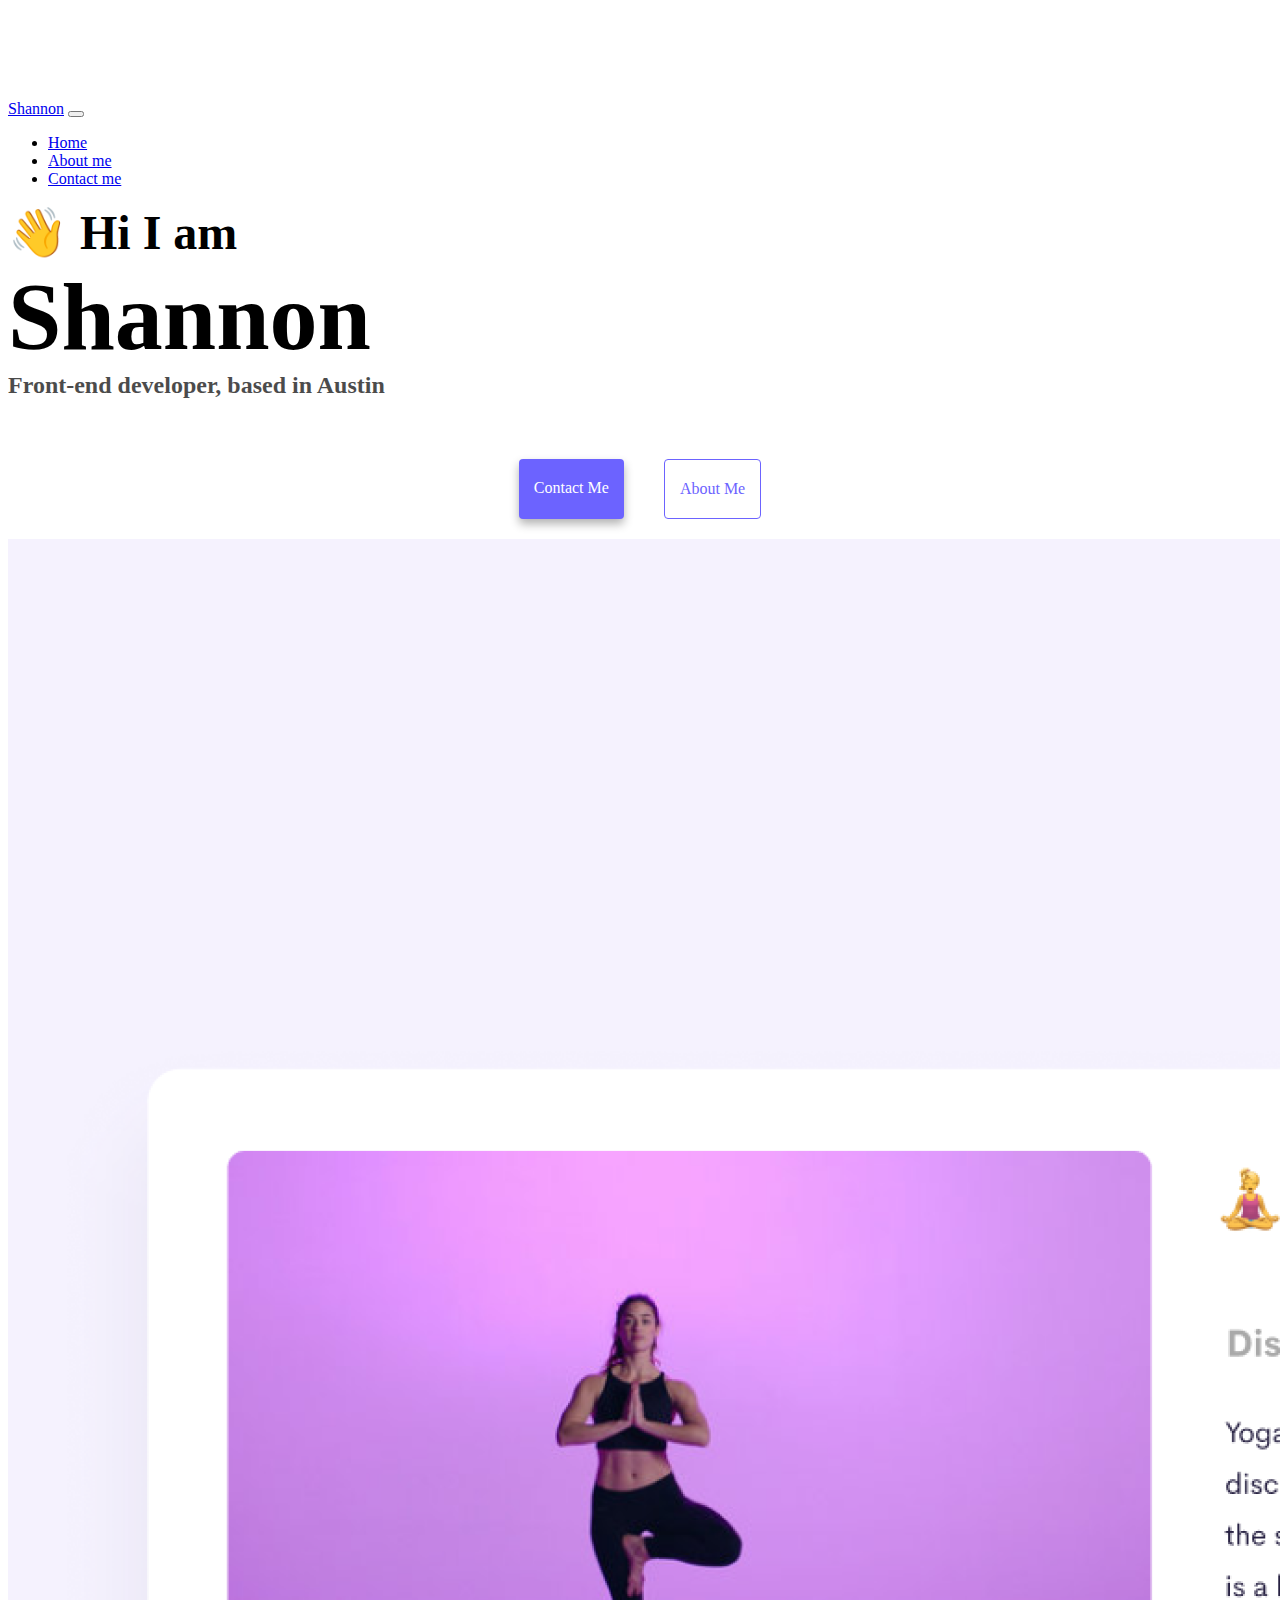
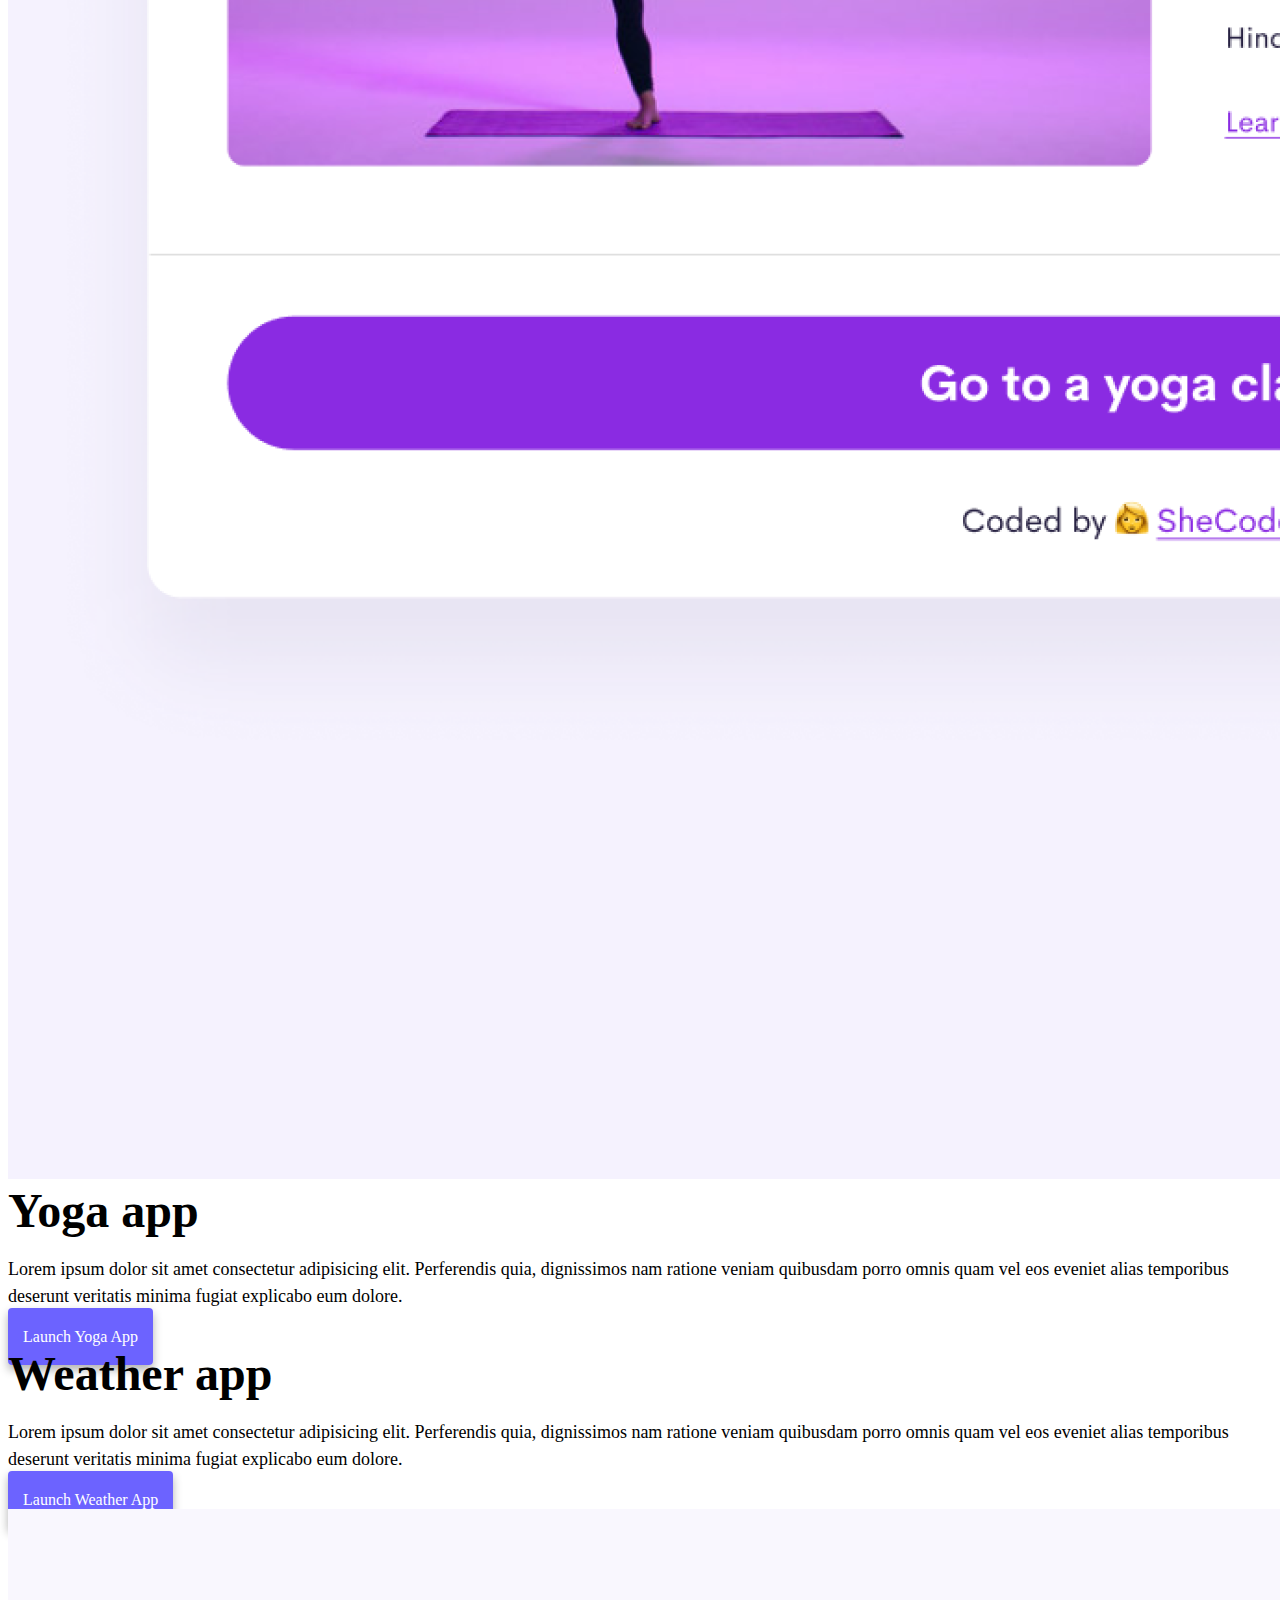
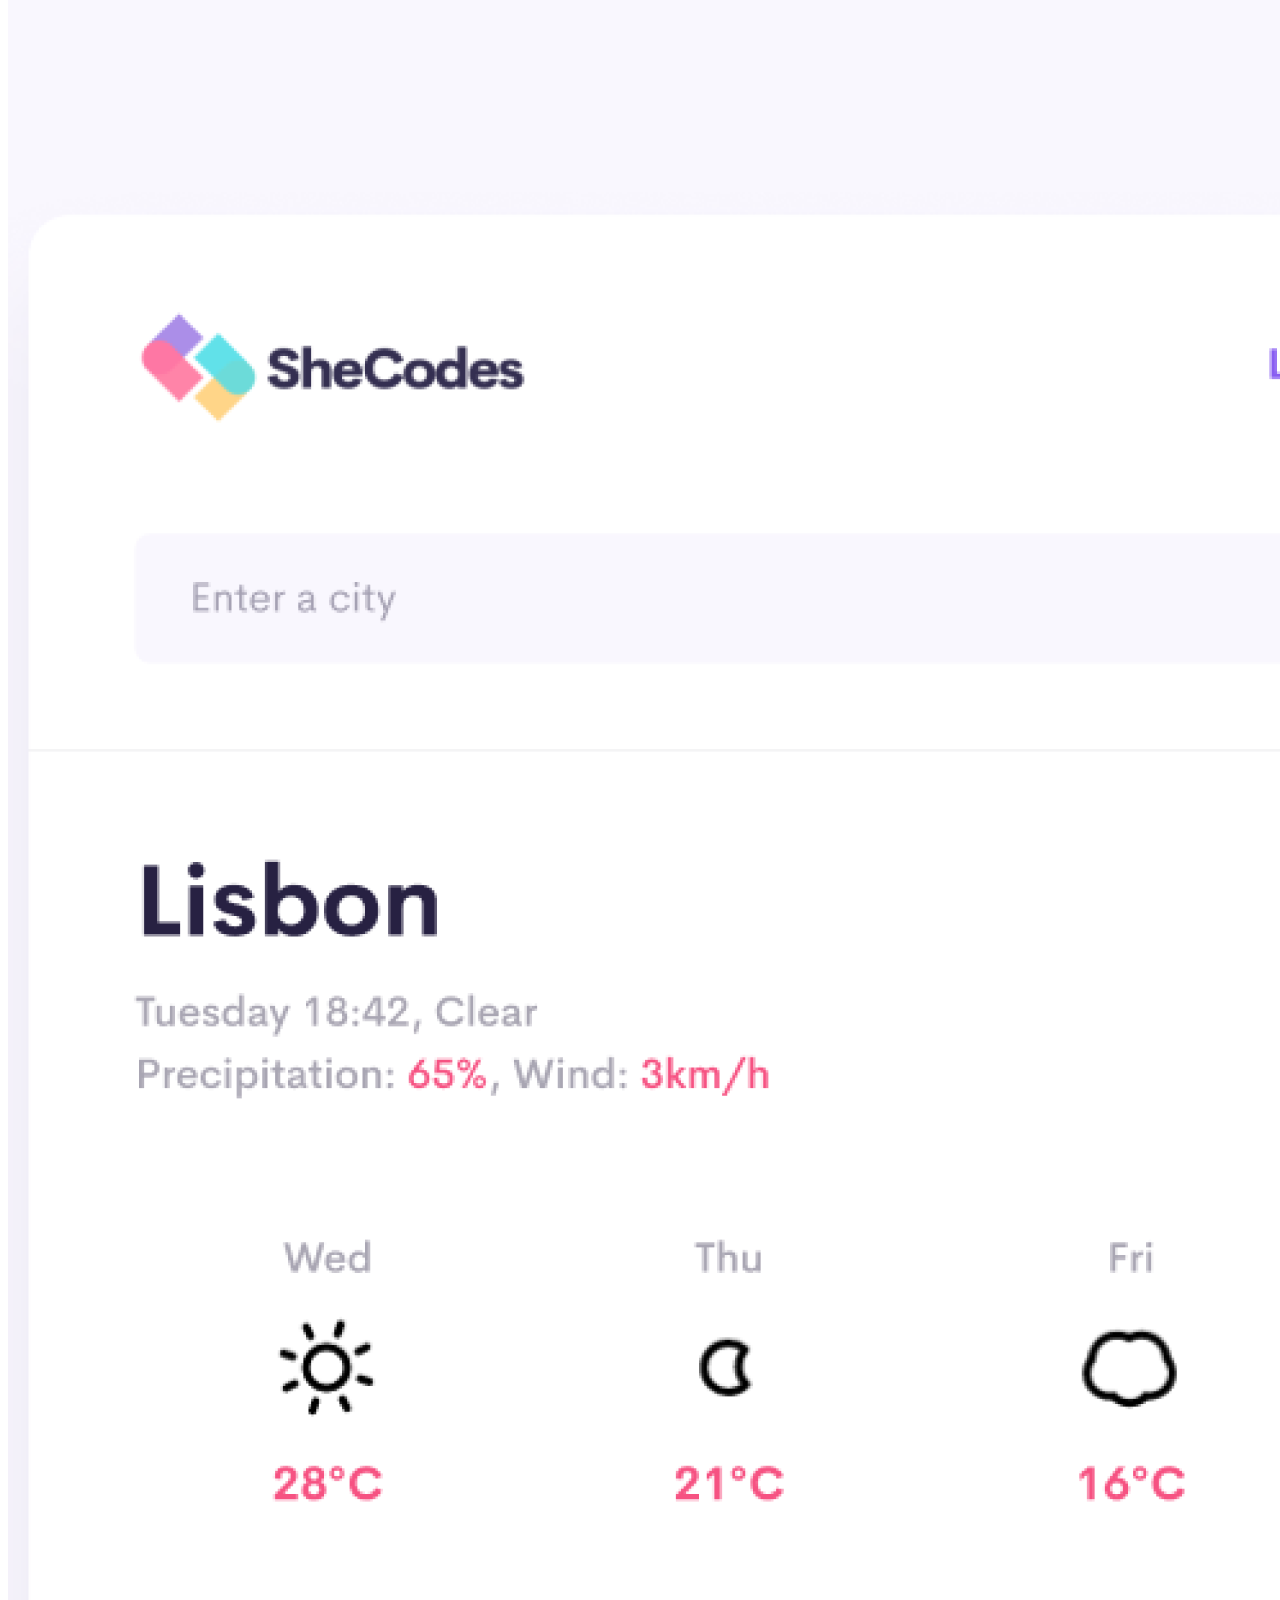
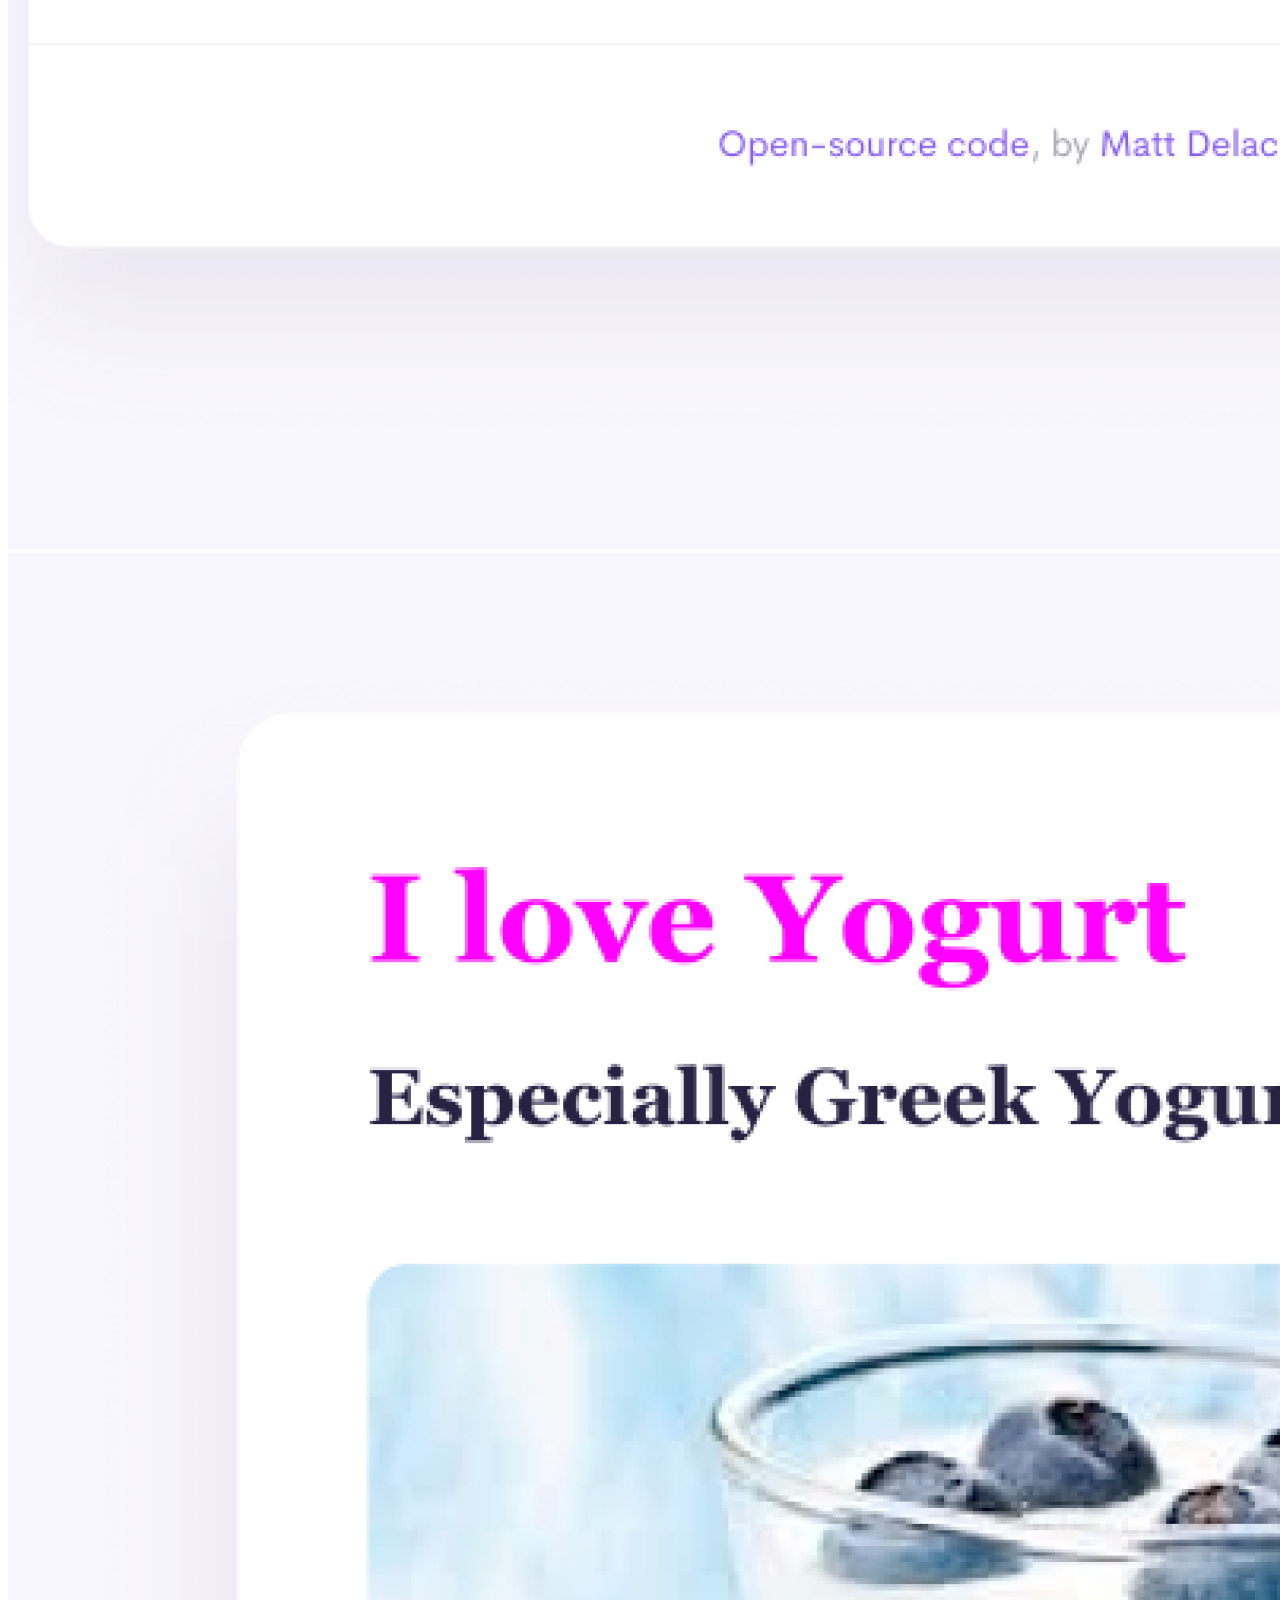
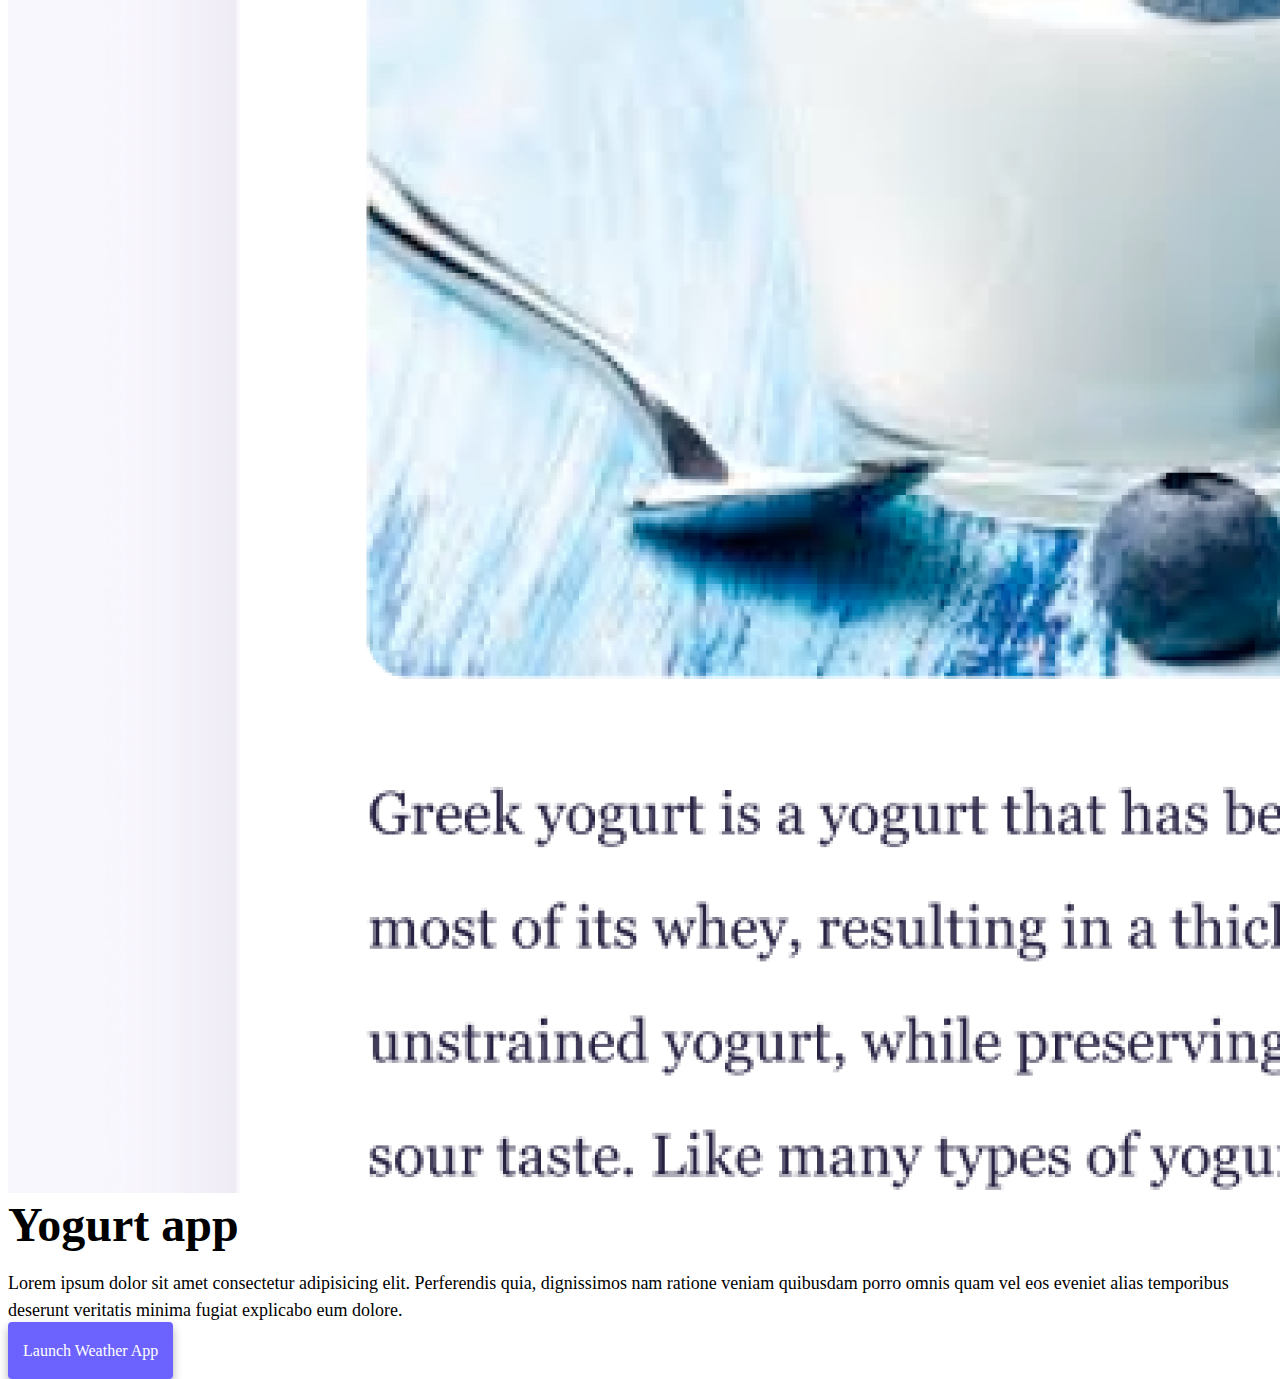
<file: index.html>
<!DOCTYPE html>
<html lang="en">
  <head>
    <meta charset="UTF-8" />
    <meta http-equiv="X-UA-Compatible" content="IE=edge" />
    <meta name="viewport" content="width=device-width, initial-scale=1.0" />
    <title>Shannon</title>
    <link
      href="https://cdn.jsdelivr.net/npm/bootstrap@5.0.0-beta2/dist/css/bootstrap.min.css"
      rel="stylesheet"
      integrity="sha384-BmbxuPwQa2lc/FVzBcNJ7UAyJxM6wuqIj61tLrc4wSX0szH/Ev+nYRRuWlolflfl"
      crossorigin="anonymous"
    />
    <script
      src="https://cdn.jsdelivr.net/npm/bootstrap@5.0.0-beta2/dist/js/bootstrap.bundle.min.js"
      integrity="sha384-b5kHyXgcpbZJO/tY9Ul7kGkf1S0CWuKcCD38l8YkeH8z8QjE0GmW1gYU5S9FOnJ0"
      crossorigin="anonymous"
    ></script>
    <link rel="stylesheet" href="css/style.css" />
  </head>
  <body>
    <nav class="navbar navbar-expand-lg navbar-light bg-light fixed-top">
      <div class="container">
        <a class="navbar-brand" href="index.html">Shannon</a>
        <button
          class="navbar-toggler"
          type="button"
          data-bs-toggle="collapse"
          data-bs-target="#navbarNav"
          aria-controls="navbarNav"
          aria-expanded="false"
          aria-label="Toggle navigation"
        >
          <span class="navbar-toggler-icon"></span>
        </button>
        <div class="collapse navbar-collapse" id="navbarNav">
          <ul class="navbar-nav">
            <li class="nav-item">
              <a class="nav-link active" aria-current="page" href="index.html"
                >Home</a
              >
            </li>
            <li class="nav-item">
              <a class="nav-link" href="about.html">About me</a>
            </li>
            <li class="nav-item">
              <a class="nav-link" href="about.html#contact">Contact me</a>
            </li>
          </ul>
        </div>
      </div>
    </nav>
    <h2 class="text-center">👋 Hi I am</h2>
    <h1 class="text-center">Shannon</h1>
    <h3 class="text-center">Front-end developer, based in Austin</h3>
    <div class="navigation-links mb-5">
      <a href="about.html#contact" class="primary-link">Contact me</a>
      <a href="about.html" class="secondary-link">About me</a>
    </div>
    <div class="container">
      <div class="row">
        <div class="col-6">
          <img src="images/yoga.png" alt="yoga app" class="img-fluid rounded" />
        </div>
        <div class="col-6">
          <h2 class="mb-3">Yoga app</h2>
          <p>
            Lorem ipsum dolor sit amet consectetur adipisicing elit. Perferendis
            quia, dignissimos nam ratione veniam quibusdam porro omnis quam vel
            eos eveniet alias temporibus deserunt veritatis minima fugiat
            explicabo eum dolore.
          </p>
          <div class="mt-5">
            <a href="#" class="primary-link">Launch Yoga App</a>
          </div>
        </div>
      </div>
      <div class="row mt-5">
        <div class="col-6">
          <h2 class="mb-3">Weather app</h2>
          <p>
            Lorem ipsum dolor sit amet consectetur adipisicing elit. Perferendis
            quia, dignissimos nam ratione veniam quibusdam porro omnis quam vel
            eos eveniet alias temporibus deserunt veritatis minima fugiat
            explicabo eum dolore.
          </p>
          <div class="mt-5">
            <a href="#" class="primary-link">Launch Weather App</a>
          </div>
        </div>
        <div class="col-6">
          <img
            src="images/weather.png"
            alt="weather app"
            class="img-fluid rounded"
          />
        </div>
      </div>
      <div class="row mt-5">
        <div class="col-6">
          <img
            src="images/yogurt.png"
            alt="yogurt app"
            class="img-fluid rounded"
          />
        </div>
        <div class="col-6">
          <h2 class="mb-3">Yogurt app</h2>
          <p>
            Lorem ipsum dolor sit amet consectetur adipisicing elit. Perferendis
            quia, dignissimos nam ratione veniam quibusdam porro omnis quam vel
            eos eveniet alias temporibus deserunt veritatis minima fugiat
            explicabo eum dolore.
          </p>
          <div class="mt-5">
            <a href="#" class="primary-link">Launch Weather App</a>
          </div>
        </div>
      </div>
    </div>
  </body>
</html>
</file>
<file: css/style.css>
:root {
  --primary-color: #6c63ff;
  --secondary-color: #f5f2fe;
  --box-shadow: 0 5px 10px rgba(0, 0, 0, 0.3);
}

body {
  margin-top: 100px;
}

h1,
h2,
h3 {
  margin: 0;
}

h1 {
  font-size: 96px;
}

h2 {
  font-size: 48px;
}

h3 {
  font-size: 24px;
  opacity: 0.7;
}

p {
  font-size: 18px;
  line-height: 1.5;
}

.navigation-links {
  display: flex;
  margin-top: 40px;
  justify-content: center;
}

.navigation-links a {
  margin: 20px;
}

.primary-link {
  border-radius: 4px;
  padding: 20px 15px;
  text-decoration: none;
  text-transform: capitalize;
  background: var(--primary-color);
  box-shadow: var(--box-shadow);
  color: white;
}

.secondary-link {
  border-radius: 4px;
  padding: 20px 15px;
  text-decoration: none;
  text-transform: capitalize;
  color: var(--primary-color);
  border: 1px solid var(--primary-color);
}

.homepage-link {
  color: var(--primary-color);
  text-align: center;
  display: block;
}

.about-paragraphs {
  margin: 30px 0;
}

.about-paragraphs p {
  margin: 10px;
}

.email-link {
  display: flex;
  justify-content: center;
  color: var(--primary-color);
  font-size: 28px;
  text-decoration: none;
}

.email-link:hover {
  text-decoration: underline;
}

@media (max-width: 600px) {
  body {
    padding: 0 10px 0 10px;
    text-align: center;
  }

  .container {
    display: flex;
    flex-flow: column;
    text-align: center;
  }

  img {
    display: none;
  }
}
</file>
